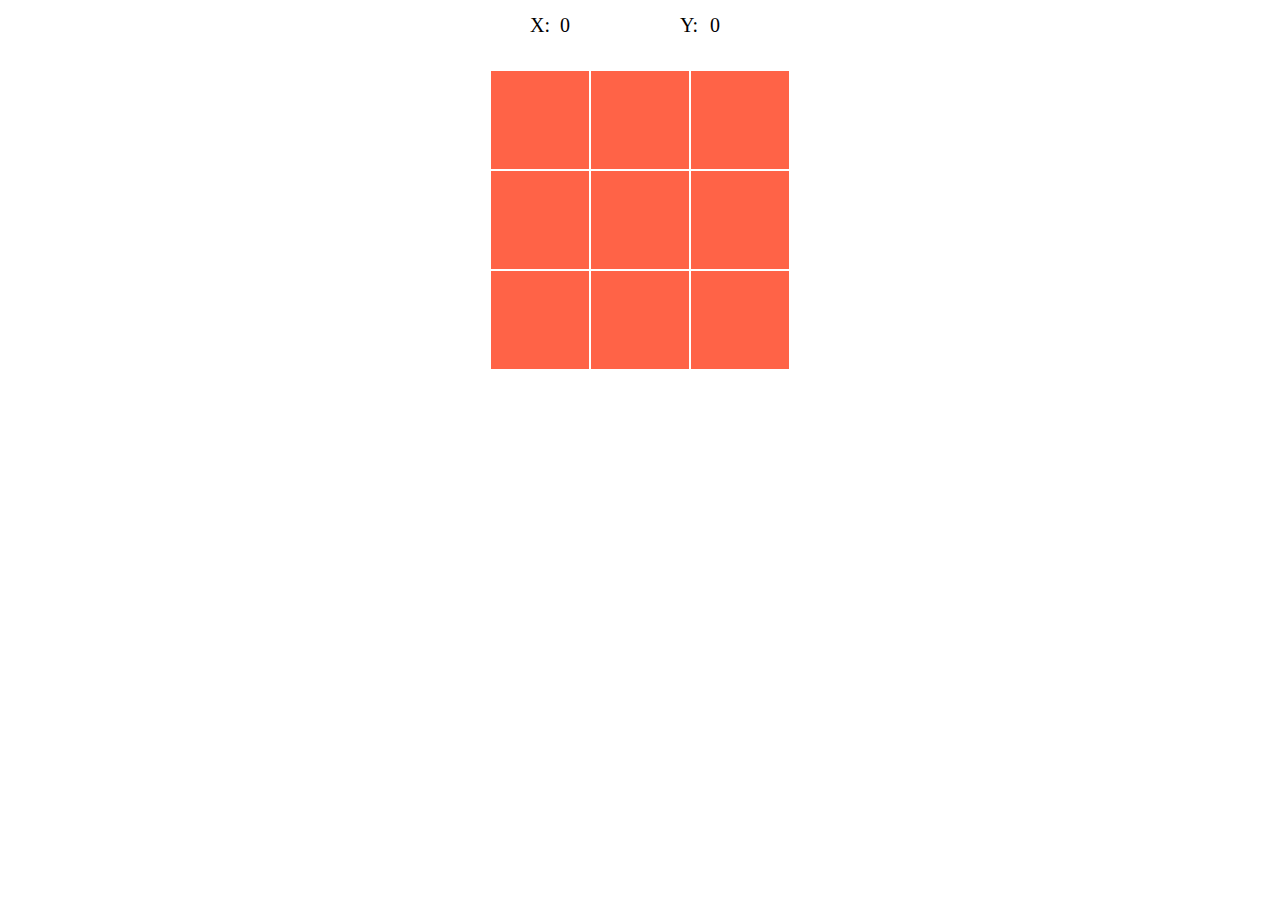
<file: index.html>
<!DOCTYPE html>
<html lang="en">
<head>
	<meta charset="UTF-8">
	<title>tic tac toe</title>
	<link rel="stylesheet" href="css/style.css">
</head>
<body>
	<div class="score__panel">	
		<div id="score__x">0</div>
		<div id="score__y">0</div>
	</div>
	<div id="game" class="game">
		<div class="end" id="end"></div>
	</div>
	<script src="js/script.js"></script>
</body>
</html>
</file>
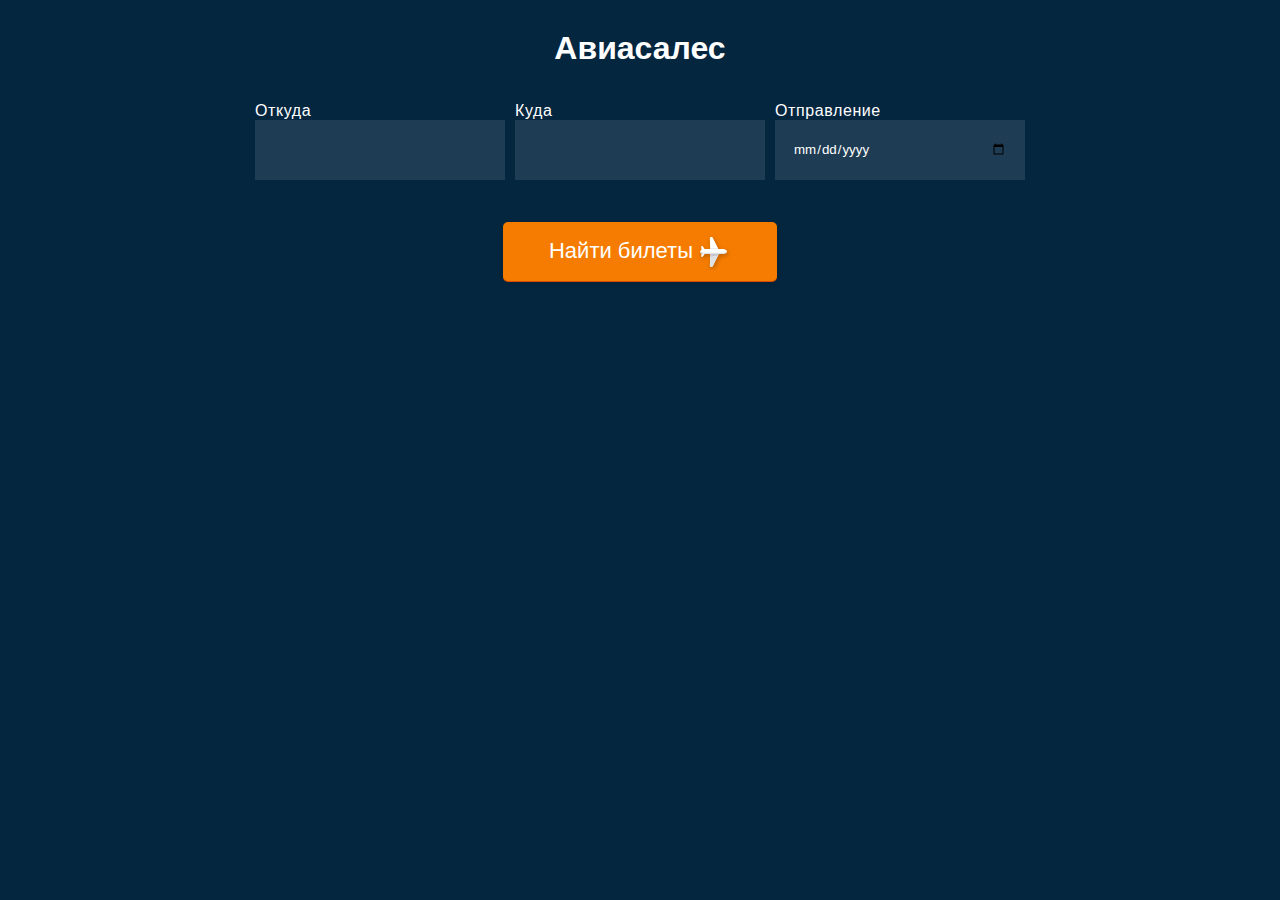
<file: glo/index.html>
<!DOCTYPE html>
<html lang="ru">

<head>
	<meta charset="UTF-8">
	<meta name="viewport" content="width=device-width, initial-scale=1.0">
	<title>Ависалес</title>
	<link rel="stylesheet" href="style.css">
</head>

<body>
	<h1>Авиасалес</h1>
	<main>

		<section class="wrapper">
			<form class="form-search">
				<div class="wrapper__search">
					<div class="input" style="display: block;">
						<label>Откуда
							<input type="text" class="input__cities-from" required>
						</label>
						<ul class="dropdown dropdown__cities-from">

						</ul>
					</div>

					<div class="input">
						<label>Куда
							<input type="text" class="input__cities-to" required>
						</label>
						<ul class="dropdown dropdown__cities-to">

						</ul>
					</div>

					<div class="input input__cities-from">
						<label>Отправление
							<input type="date" class="input__date-depart" required>
						</label>
					</div>
				</div>

				<div class="wrapper__button">
					<button type="submit" class="button button__search">
						<span class="button__search-text">Найти билеты</span>
					</button>
				</div>
			</form>
		</section>
		<section class="wrapper">

			<!-- <section class="wrapper__ticket" id="cheapest-ticket">
				<h2>Самый дешевый билет на выбранную дату</h2>
				
			</section> -->

			<!-- <section class="block__ticket" id="other-cheap-tickets">
				<h2>Самые дешевые билеты на другие даты</h2>
			</section> -->
		</section>


	</main>

	<script src='script.js'></script>
</body>

</html>



<!-- <h3 class="agent">Aviakassa</h3>
<div class="ticket__wrapper">
	<div class="left-side">
		<a href="https://www.aviasales.ru/search/SVX2905KGD1" class="button button__buy">Купить
			за 19700₽</a>
	</div>
	<div class="right-side">
		<div class="block-left">
			<div class="city__from">Вылет из города
				<span class="city__name">Екатеринбург</span>
			</div>
			<div class="date">29 мая 2020 г.</div>
		</div>

		<div class="block-right">
			<div class="changes">Без пересадок</div>
			<div class="city__to">Город назначения:
				<span class="city__name">Калининград</span>
			</div>
		</div>
	</div>
</div> -->
</file>
<file: css/style.css>
body{margin:0;padding:0;width:100%;min-height:100%}.game{display:block;position:relative;margin:0 auto;width:300px;height:300px;background-color:tomato;box-sizing:border-box;font-size:0;overflow:hidden}.game .block{display:inline-block;width:100px;height:100px;vertical-align:top;text-align:center;border:1px solid #fff;box-sizing:border-box;font-size:70px;cursor:pointer;color:#fff;line-height:100px}.game .end{display:block;position:absolute;top:-10px;width:100%;height:4px;background-color:#1a1a1a}.score__panel{width:300px;height:50px;margin:0 auto 20px auto}.score__panel #score__x{display:block;position:relative;width:50%;float:left;text-align:center;line-height:50px;font-size:20px}.score__panel #score__x::before{display:block;position:absolute;content:'X:';top:0;left:40px}.score__panel #score__y{display:block;position:relative;width:50%;float:left;text-align:center;line-height:50px;font-size:20px}.score__panel #score__y::before{display:block;position:absolute;content:'Y:';top:0;left:40px}
</file>
<file: glo/style.css>
/* prefixed by https://autoprefixer.github.io (PostCSS: v7.0.26, autoprefixer: v9.7.3) */*{-webkit-box-sizing: border-box; box-sizing: border-box; margin: 0; padding: 0; list-style-type: none;}body{font-family: "Open Sans", Helvetica, Arial, sans-serif; font-weight: 400; background: #05263F; color: #fff;}button{cursor: pointer;}input::-webkit-outer-spin-button,input::-webkit-inner-spin-button{-webkit-appearance: none;}h1,h2,h3{text-align: center; padding: 30px 0 15px;}.wrapper{max-width: 1000px; margin: 0 auto;}.wrapper__search,.wrapper__button{display: -webkit-box; display: -ms-flexbox; display: flex; -ms-flex-wrap: wrap; flex-wrap: wrap; -webkit-box-pack: center; -ms-flex-pack: center; justify-content: center; -webkit-box-align: center; -ms-flex-align: center; align-items: center;}.wrapper__button{margin-top: 50px;}.wrapper__search .input{min-width: 200px; max-width: 250px; height: 50px; margin: 20px 5px; letter-spacing: 0.6px; position: relative;}.wrapper__search .input input{-webkit-appearance: none; border: 0; -webkit-box-sizing: border-box; box-sizing: border-box; height: 60px; line-height: 2.25rem; padding: 9px 18px; position: relative; -webkit-transition: border-radius .3s, width .3s; -o-transition: border-radius .3s, width .3s; transition: border-radius .3s, width .3s; -webkit-box-shadow: inset 0 0 0 2px transparent; box-shadow: inset 0 0 0 2px transparent; z-index: 1; width: 100%; border-radius: inherit; color: inherit; background-color: #1e3c53;}.wrapper__search .input input:focus~.label{top: -25px; left: 0; color: #00416A;}input{-webkit-box-shadow: 0 0 0 2px #ff6d00; box-shadow: 0 0 0 2px #ff6d00; outline: none; font-family: inherit;}.dropdown{width: 100%; background: #fff; color: #000; max-height: 300px; overflow-x: hidden;}.dropdown__city{display: -webkit-box; display: -ms-flexbox; display: flex; -webkit-box-pack: justify; -ms-flex-pack: justify; justify-content: space-between; padding: 5px 15px; cursor: pointer;}.dropdown__city:hover{color: #d84d00;}.button{display: -webkit-box; display: -ms-flexbox; display: flex; -webkit-box-align: center; -ms-flex-align: center; align-items: center; -webkit-box-pack: center; -ms-flex-pack: center; justify-content: center; text-align: center; width: 100%; max-width: 274px; min-height: 59px; font-size: 1.375rem; font-style: normal; line-height: 1.4; font-weight: 500; color: inherit; padding: 10px 20px; border: none; border-radius: 5px; -webkit-appearance: none; background-color: #f57c00; -webkit-box-shadow: 0 1px 0 0 #d84d00, 0 2px 6px 0 rgba(0, 0, 0, .15); box-shadow: 0 1px 0 0 #d84d00, 0 2px 6px 0 rgba(0, 0, 0, .15); -webkit-transition: all .3s; -o-transition: all .3s; transition: all .3s;}.button:hover{background-color: #ffa353; -webkit-transition: all .3s; -o-transition: all .3s; transition: all .3s;}.button__search:after{content: ""; display: inline-block; width: 36px; height: 36px; background: 50% 50%/100% no-repeat url(img/plane.svg); margin-left: 2px;}.left-side,.right-side{padding: 20px; width: 100%;}.left-side{min-width: 270px; width: 270px; display: -webkit-box; display: -ms-flexbox; display: flex; -webkit-box-orient: vertical; -webkit-box-direction: normal; -ms-flex-direction: column; flex-direction: column; -webkit-box-align: center; -ms-flex-align: center; align-items: center;}.right-side{display: -webkit-box; display: -ms-flexbox; display: flex; -webkit-box-pack: justify; -ms-flex-pack: justify; justify-content: space-between; border-left: 1px solid black;}.button__buy{font-size: 16px; max-width: 166px; line-height: 1.25; padding-top: 5px; padding-bottom: 5px; width: 100%; font-weight: 600; font-family: inherit; text-decoration: none; margin-bottom: 15px;}.button__add{margin: 50px auto 0;}.ticket{width: 100%; max-width: 730px; margin: 30px auto; border-radius: 5px; -webkit-box-shadow: 0 1px 5px rgba(0, 0, 0, .15); box-shadow: 0 1px 5px rgba(0, 0, 0, .15); background-color: #1e3c53;}.ticket__wrapper{display: -webkit-box; display: -ms-flexbox; display: flex;}.agent{padding: 5px; text-align: center; border-bottom: 1px solid black;}.block-left,.block-right{display: -webkit-box; display: -ms-flexbox; display: flex; -webkit-box-orient: vertical; -webkit-box-direction: normal; -ms-flex-direction: column; flex-direction: column; -webkit-box-pack: justify; -ms-flex-pack: justify; justify-content: space-between;}.block-right{text-align: right;}.city__name{font-size: 18px; font-weight: 600;}.block__ticket{margin: 50px 0;}@media(max-width: 768px){.ticket__wrapper{-ms-flex-wrap: wrap; flex-wrap: wrap;}.left-side{width: 100%;}}@media(max-width: 550px){.right-side{-ms-flex-wrap: wrap; flex-wrap: wrap;}.left-side{min-width: 100%;}.block-right, .block-left{width: 100%;}.block-left{margin-bottom: 20px;}}
.dropdown {
    position: relative;
    z-index: 2;
}
input {
    position: relative;
    z-index: 1;
}
</file>
